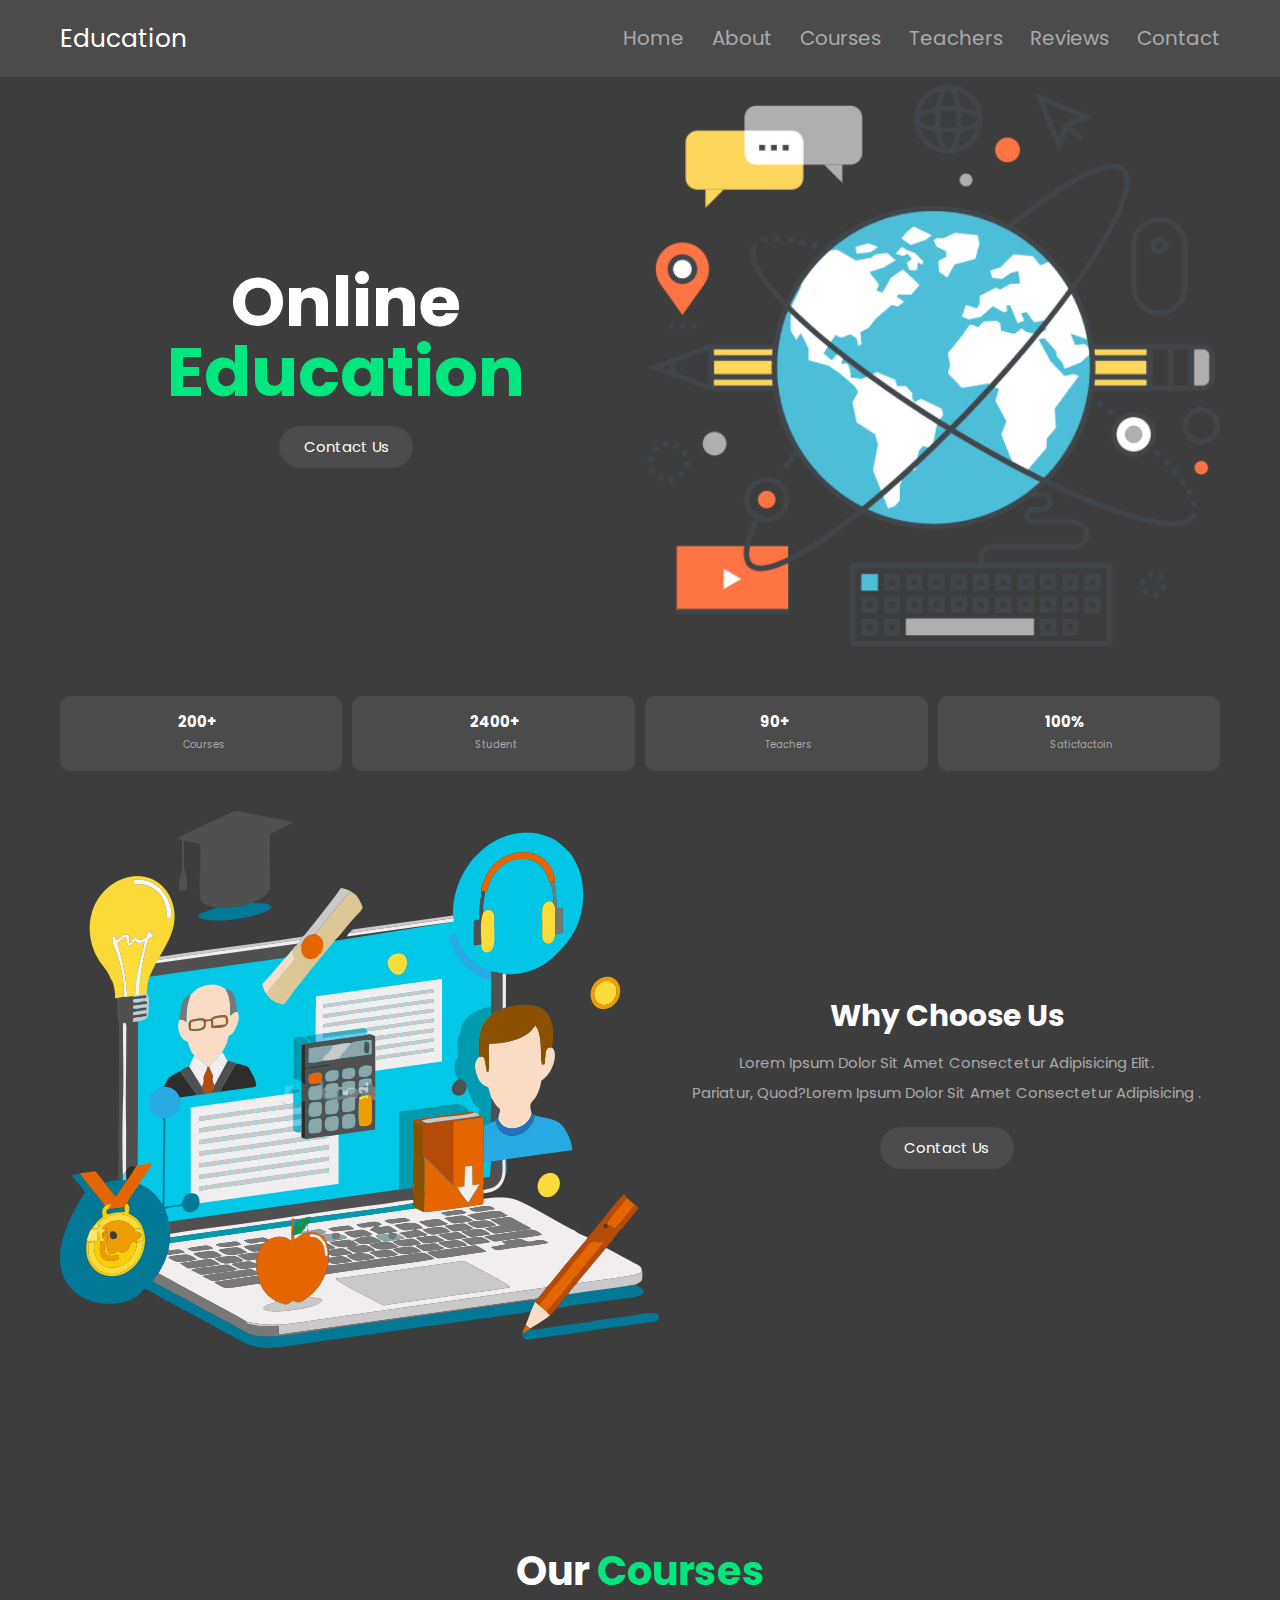
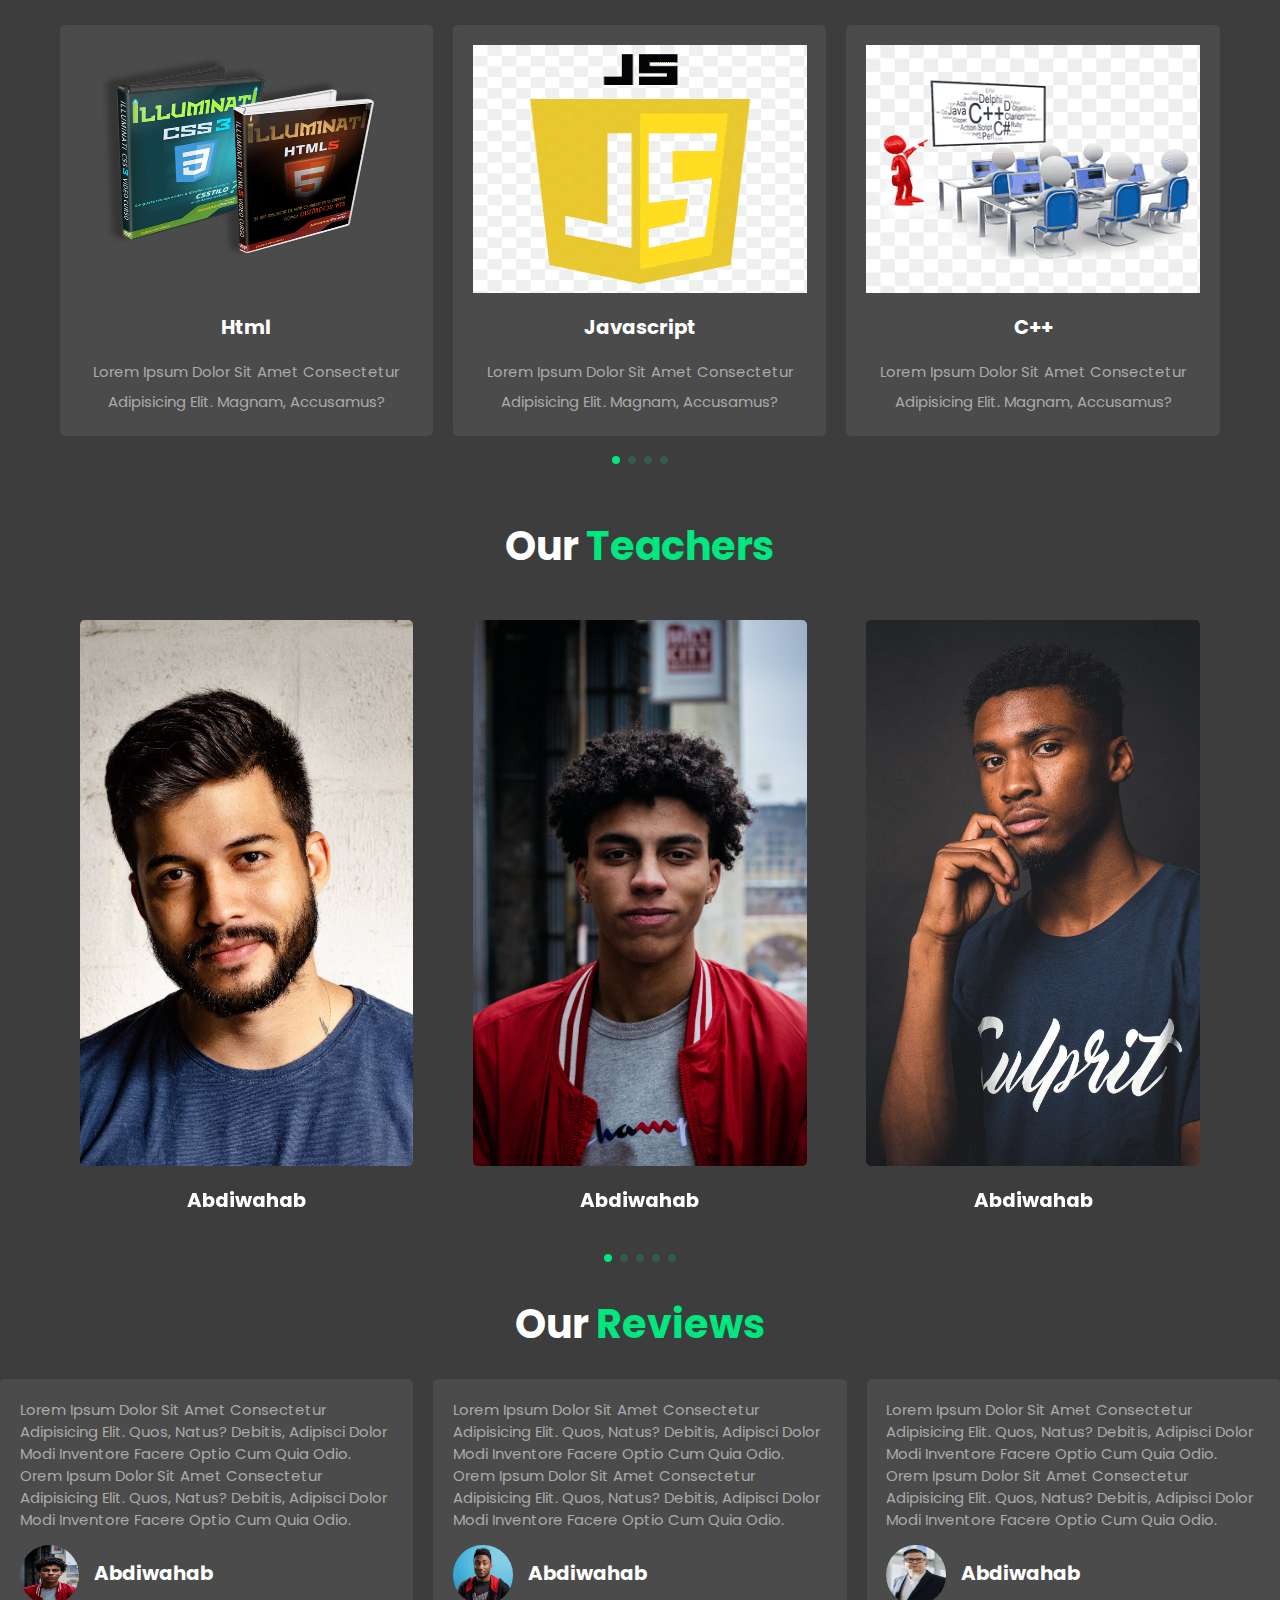
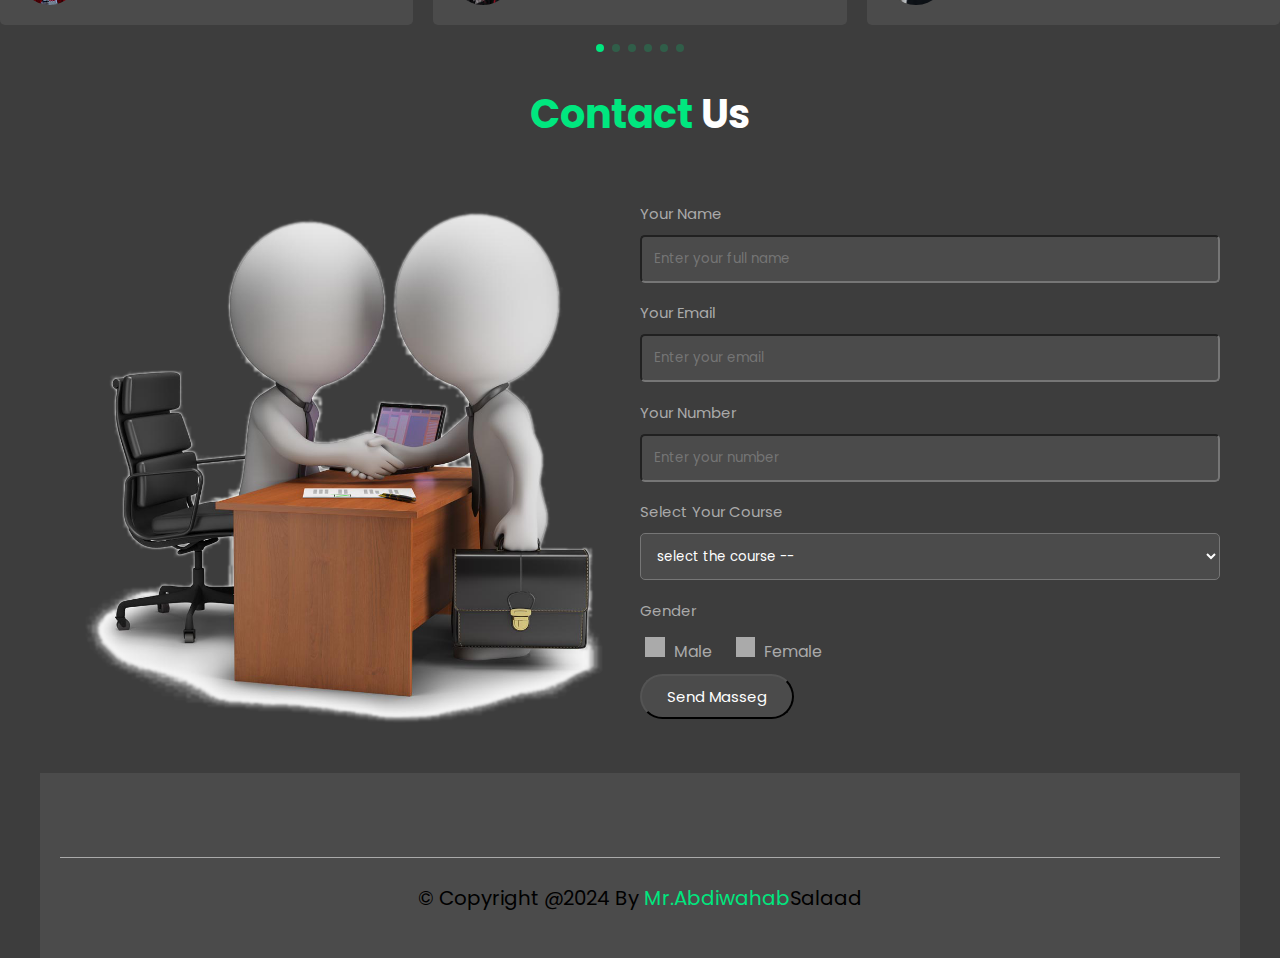
<file: index.html>
<!DOCTYPE html>
<html lang="en">
<head>
    <meta charset="UTF-8">
    <meta name="viewport" content="width=device-width, initial-scale=1.0">
    <!-- swipper css -->
    <link rel="stylesheet"href="https://cdn.jsdelivr.net/npm/swiper@11/swiper-bundle.min.css"
/>
    <!-- lin font font-awesome -->
    <link rel="stylesheet" href="https://cdnjs.cloudflare.com/ajax/libs/font-awesome/6.5.1/css/all.min.css" integrity="sha512-DTOQO9RWCH3ppGqcWaEA1BIZOC6xxalwEsw9c2QQeAIftl+Vegovlnee1c9QX4TctnWMn13TZye+giMm8e2LwA==" 
    crossorigin="anonymous" referrerpolicy="no-referrer" />
    <!-- link of css -->
    <link rel="stylesheet" href="style.css">
    <title>education</title>
</head>
<body>
    <!-- header start -->
    <header class="header">
        <section class="navbar">
            <a href="#home" class="logo">education</a>
            <nav class="links">
                <a href="#home">home</a>
                <a href="#about">about</a>
                <a href="#courses">courses</a>
                <a href="#teachers">teachers</a>
                <a href="#reviews">reviews</a>
                <a href="#contacts">contact</a>
            </nav>
            <div id="menu-btn" class="fa fa-bars"></div>
        </section>

    </header>
        <!-- header section end -->

        <!-- home section start -->
<section class="home" id="home">
    <div class="row">
        <div class="content">
            <h3>online <span>education</span></h3>
            <a href="#contact" class="btn">contact us</a>
        </div>
        <div class="image">
            <img src="pngegg.png" alt="">
        </div>
    </div>
   
</section>
<!-- couter section start -->

<section class="couter">
<div class="container">
    <div class="box">
        <i class="fas fa-graduation-cap"></i>
        <div class="content">
            <h3>200+</h3>
            <p>courses</p>
        </div>
    </div>

    <div class="box">
        <i class="fas fa-user-graduate"></i>
        <div class="content">
            <h3>2400+</h3>
            <p>student</p>
        </div>
    </div>

    <div class="box">
        <i class="fas fa-chalkboard-user"></i>
        <div class="content">
            <h3>90+</h3>
            <p>teachers</p>
        </div>
    </div>

    <div class="box">
        <i class="fas fa-face-smile"></i>
        <div class="content">
            <h3>100%</h3>
            <p>saticfactoin</p>
        </div>
    </div>
</div>

</section>
<!-- couter section end -->
 <!-- home section send-->



   <!-- about section start -->
   <section class="about" id="about">
    <div class="row">
        <div class="image">
            <img src="about.png" alt="">
        </div>
        <div class="content">
            <h3>why choose us</h3>
            <p>Lorem ipsum dolor sit amet consectetur adipisicing elit.<BR> 
                Pariatur, quod?Lorem ipsum dolor sit amet consectetur adipisicing .</p>
                <a href="#contact" class="btn">contact us</a>
    
        </div>
    </div>
 
</section>
     <!-- about section start-->

     <!-- courses section start -->
     <section class="courses" id="courses">
        <h1 class="heading">Our<span> Courses</span></h1>

        <div class="swiper course-slider">
            <div class="swiper-wrapper">
                <div class="swiper-slide slide">
                    <img src="html.png" alt="">
                    <h3>html</h3>
                    <p>Lorem ipsum dolor sit amet consectetur adipisicing elit. Magnam, accusamus?</p>
                </div>
          

            
                <div class="swiper-slide slide">
                    <img src="js.png" alt="">
                    <h3>javascript</h3>
                    <p>Lorem ipsum dolor sit amet consectetur adipisicing elit. Magnam, accusamus?</p>
                </div>
        
                <div class="swiper-slide slide">
                    <img src="c++.png" alt="">
                    <h3>c++</h3>
                    <p>Lorem ipsum dolor sit amet consectetur adipisicing elit. Magnam, accusamus?</p>
                </div>
        

                <div class="swiper-slide slide">
                    <img src="graphic.png" alt="">
                    <h3>graphic design</h3>
                    <p>Lorem ipsum dolor sit amet consectetur adipisicing elit. Magnam, accusamus?</p>
                </div>
            

       
        </div>
        <div class="swiper-pagination"></div>
    </div>
</section>
       <!-- courses section end -->


       <!-- teachers section start -->

       <section class="teachers" id="teachers">
      <h1 class="heading">our<span> Teachers</span></h1>

      <div class="swiper teachers-sliders">
        <div class="swiper-wrapper">
            <div class="swiper-slide slider">
                <img src="re 1.jpg" alt="">
                <div class="shere">
                    <a href="#" class="fab fa-facebook-f"></a>
                    <a href="#" class="fab fa-instagram"></a>
                    <a href="#" class="fab fa-twitter"></a>
                </div>
                <h3>abdiwahab</h3>
            </div>

            <div class="swiper-slide slider">
                <img src="techer 2.jpg" alt="">
                <div class="shere">
                    <a href="#" class="fab fa-facebook-f"></a>
                    <a href="#" class="fab fa-instagram"></a>
                    <a href="#" class="fab fa-twitter"></a>
                 
                </div>
                <h3>abdiwahab</h3>
            </div>

            <div class="swiper-slide slider">
                <img src="re 4.jpg" alt="">
                <div class="shere">
                    <a href="#" class="fab fa-facebook-f"></a>
                    <a href="#" class="fab fa-instagram"></a>
                    <a href="#" class="fab fa-twitter"></a>
                </div>
                <h3>abdiwahab</h3>
            </div>

            <div class="swiper-slide slider">
                <img src="re 3.jpg" alt="">
                <div class="shere">
                    <a href="#" class="fab fa-facebook-f"></a>
                    <a href="#" class="fab fa-instagram"></a>
                    <a href="#" class="fab fa-twitter"></a>
                  
                </div>
                <h3>abdiwahab</h3>
            </div>

            <div class="swiper-slide slider">
                <img src="re 5.jpg" alt="">
                <div class="shere">
                    <a href="#" class="fab fa-facebook-f"></a>
                    <a href="#" class="fab fa-instagram"></a>
                    <a href="#" class="fab fa-twitter"></a>
                </div>
                <h3>abdiwahab</h3>
            </div>
        </div>
        <div class="swiper-pagination"></div>
      </div>

       </section>
              <!-- teachers section end-->


              <!-- reviews section star -->

              <div class="reviews" id="reviews">
                <h1 class="heading">Our<span> Reviews</span></h1>
                <div class=" swiper reviews-slide">
                    <div class="swiper-wrapper">
                        <div class="swiper-slide slide">
                            <p>Lorem ipsum dolor sit amet consectetur adipisicing elit. Quos, 
                                natus? Debitis, adipisci dolor modi inventore facere optio cum quia odio.
                                orem ipsum dolor sit amet consectetur adipisicing elit. Quos, 
                                natus? Debitis, adipisci dolor modi inventore facere optio cum quia odio.
                            </p>
                            <div class="user">
                                <img src="/techer 2.jpg" alt="">
                                <div class="user-info">
                                    <h3>abdiwahab</h3>
                                    <div class="stars">
                                        <i class="fas fa-star"></i>
                                        <i class="fas fa-star"></i>
                                        <i class="fas fa-star"></i>
                                        <i class="fas fa-star"></i>
                                        <i class="fas fa-star-half-alt"></i>
                                    </div>
                                </div>
                            </div>
                        </div>

                        <div class="swiper-slide slide">
                            <p>Lorem ipsum dolor sit amet consectetur adipisicing elit. Quos, 
                                natus? Debitis, adipisci dolor modi inventore facere optio cum quia odio.
                                orem ipsum dolor sit amet consectetur adipisicing elit. Quos, 
                                natus? Debitis, adipisci dolor modi inventore facere optio cum quia odio.
                            </p>
                            <div class="user">
                                <img src="re 6.jpeg" alt="">
                                <div class="user-info">
                                    <h3>abdiwahab</h3>
                                    <div class="stars">
                                        <i class="fas fa-star"></i>
                                        <i class="fas fa-star"></i>
                                        <i class="fas fa-star"></i>
                                        <i class="fas fa-star"></i>
                                        <i class="fas fa-star-half-alt"></i>
                                    </div>
                                </div>
                            </div>
                        </div>

                        <div class="swiper-slide slide">
                            <p>Lorem ipsum dolor sit amet consectetur adipisicing elit. Quos, 
                                natus? Debitis, adipisci dolor modi inventore facere optio cum quia odio.
                                orem ipsum dolor sit amet consectetur adipisicing elit. Quos, 
                                natus? Debitis, adipisci dolor modi inventore facere optio cum quia odio.
                            </p>
                            <div class="user">
                                <img src="techer 3.jpg" alt="">
                                <div class="user-info">
                                    <h3>abdiwahab</h3>
                                    <div class="stars">
                                        <i class="fas fa-star"></i>
                                        <i class="fas fa-star"></i>
                                        <i class="fas fa-star"></i>
                                        <i class="fas fa-star"></i>
                                        <i class="fas fa-star-half-alt"></i>
                                    </div>
                                </div>
                            </div>
                        </div>

                        <div class="swiper-slide slide">
                            <p>Lorem ipsum dolor sit amet consectetur adipisicing elit. Quos, 
                                natus? Debitis, adipisci dolor modi inventore facere optio cum quia odio.
                                orem ipsum dolor sit amet consectetur adipisicing elit. Quos, 
                                natus? Debitis, adipisci dolor modi inventore facere optio cum quia odio.
                            </p>
                            <div class="user">
                                <img src="techer 1.jpg" alt="">
                                <div class="user-info">
                                    <h3>abdiwahab</h3>
                                    <div class="stars">
                                        <i class="fas fa-star"></i>
                                        <i class="fas fa-star"></i>
                                        <i class="fas fa-star"></i>
                                        <i class="fas fa-star"></i>
                                        <i class="fas fa-star-half-alt"></i>
                                    </div>
                                </div>
                            </div>
                        </div>

                        <div class="swiper-slide slide">
                            <p>Lorem ipsum dolor sit amet consectetur adipisicing elit. Quos, 
                                natus? Debitis, adipisci dolor modi inventore facere optio cum quia odio.
                                orem ipsum dolor sit amet consectetur adipisicing elit. Quos, 
                                natus? Debitis, adipisci dolor modi inventore facere optio cum quia odio.
                            </p>
                            <div class="user">
                                <img src="re 3.jpg" alt="">
                                <div class="user-info">
                                    <h3>abdiwahab</h3>
                                    <div class="stars">
                                        <i class="fas fa-star"></i>
                                        <i class="fas fa-star"></i>
                                        <i class="fas fa-star"></i>
                                        <i class="fas fa-star"></i>
                                        <i class="fas fa-star-half-alt"></i>
                                    </div>
                                </div>
                            </div>
                        </div>

                        <div class="swiper-slide slide">
                            <p>Lorem ipsum dolor sit amet consectetur adipisicing elit. Quos, 
                                natus? Debitis, adipisci dolor modi inventore facere optio cum quia odio.
                                orem ipsum dolor sit amet consectetur adipisicing elit. Quos, 
                                natus? Debitis, adipisci dolor modi inventore facere optio cum quia odio.
                            </p>
                            <div class="user">
                                <img src="re 4.jpg" alt="">
                                <div class="user-info">
                                    <h3>abdiwahab</h3>
                                    <div class="stars">
                                        <i class="fas fa-star"></i>
                                        <i class="fas fa-star"></i>
                                        <i class="fas fa-star"></i>
                                        <i class="fas fa-star"></i>
                                        <i class="fas fa-star-half-alt"></i>
                                    </div>
                                </div>
                            </div>
                        </div>
                    </div>
                    <div class="swiper-pagination"></div>
                </div>
              </div>


                <!-- reviews section star-->

                <!-- contact section start -->
                <section class="contacts" id="contacts">
                    <h1 class="heading"><span>Contact</span> us</h1>

                    <div class="row">
                       <div class="image">
                        <img src="pngegg (2).png" alt="">
                    </div> 
                  
                    <form action="" method="post">
                        <span>your name</span>
                        <input class="box" type="text " placeholder="Enter your full name" required 
                        maxlength="50" name="name">
                        <span>your email</span>
                        <input class="box" type="email " placeholder="Enter your email" required 
                        maxlength="50" email="email">
                        <span>your number</span>
                        <input class="box" type="number " placeholder="Enter your number" required 
                        maxlength="999999999" min="(0)" name="number" onkeypress="if(this.value
                        .length == 10) return false">
                        <span>select your course</span>
                        <select name="courses" class="box" required>
                            <option value="" disabled selected>select the course --</option>
                            <option value="html">HTML</option>
                            <option value="javascript">javascript</option>
                            <option value="c++">c++</option>
                            <option value="graphic">graphic design</option>
                        </select>
                        <span>gender</span>
                        <div class="radio">
                            <input type="radio" name="gender" id="male" value="male">
                            <label for="male">male</label>
                            <input type="radio" name="gender" id="female" value="female">
                            <label for="female">female</label>
                        </div>
                        <input class="btn" type="submit" name="send" value="send masseg">
                    </form>
                </div>
                </section>

                <!-- contact section start -->


                <!-- section footer start -->
                <footer>
                    <section class="footer">
                        <div class="shere">
                            <a href="#" class="fab fa-facebook-f"></a>
                            <a href="#" class="fab fa-instagram"></a>
                            <a href="#" class="fab fa-twitter"></a>
                            <a href="#" class="fab fa-whatsapp"></a>
                        </div>
                        <div class="copy">&copy; copyright @2024 by <span>mr.Abdiwahab</span>Salaad</div>
                    </section>
                </footer>






















<!-- swipper js -->

<script src="https://cdn.jsdelivr.net/npm/swiper@11/swiper-bundle.min.js"></script>

<!-- link of js -->
    <script src="style.js"></script>
</body>
</html>
</file>
<file: style.css>
@import url('https://fonts.googleapis.com/css2?family=Poppins:ital,wght@0,300;0,400;0,500;1,700&display=swap');
:root{
    --green:#00e77f;
    --white:#fff;
    --light-white:#aaa;
    --black:#3d3d3d;
    --light-black:#4b4b4b;
}

*{
    margin: 0;  padding: 0;
    box-sizing: border-box;
    list-style: none;
    text-decoration: none;
    font-family: 'Poppins', sans-serif;
    text-transform: capitalize;transition: .2s linear;
}
html{
    font-size: 62%;
    overflow-x:hidden ;
    scroll-behavior: smooth;
    scroll-padding-top: 8rem;
}
::-webkit-scrollbar{
    height: .5rem;
     width: 1rem;
}
::-webkit-scrollbar-track{
    background-color: transparent;
}
::-webkit-scrollbar-thumb{
    background-color: var(--green);
    border-radius: 5rem;
}

::selection{
    background-color: var(--white);
    color: var(--black);
}
body{
    background-color: var(--black);
}
.btn{
    display: inline-block;
    margin-top: 1rem;
    border-radius: 5rem;
    background-color: var(--light-black);
    color: var(--white);
    font-size: 1.5rem;
    padding: 1rem 2.5rem;
}
.btn:hover{
    background-color: var(--light-white);
    color: var(--white);
}

.heading{
    margin-bottom: 2.5rem;
    color: var(--white);
    text-align: center;
    font-size: 4rem;
    text-transform: capitalize;
}
.heading span{
    color: var(--green);
    text-transform: capitalize;
}

section{
    max-width: 1200px;
    margin: 0 auto;
    padding: 2rem;
}

/* header section start */

.header{
    position: fixed;
    top: 0; left: 0; right:0;
    z-index: 1000;
    background-color: var(--light-black);
}
.header .navbar{
    position: relative;
    display: flex;
    align-items: center;
    justify-content: space-between;
}
.header .navbar .logo{
    font-size: 2.5rem;
    color: var(--white);
}
.header .navbar .links a{
    margin-left: 2.5rem;
    color: var(--light-white);
    font-size: 2rem;
}
.header .navbar .links a:hover{
    color: var(--green);
}

#menu-btn{
    cursor: pointer;
    color: var(--white);
    font-size: 2.5rem;
    display: none;
   
}

/* header section end */

/* 
home section start */

.home{
    margin-top: 6rem;

}
.home .row{
    display: flex;
    align-items: center;
    flex-wrap: wrap-reverse;
    gap: 1.5rem;
}
.home .row .content{
    flex:1 1 40rem;
    text-align: center;
}
.home .row .image{
    flex:1 1 40rem;
}
.home .row .image img{
    width: 100%;
}
.home .row .content h3{
    margin-bottom: 1rem;
    font-size: 7rem;
    color: var(--white);
    line-height: 1;
}
.home .row .content h3 span{
    color: var(--green);
}

/* home section end */

/* couter section start */

.couter .container{
    display: grid;
    grid-template-columns: repeat(auto-fit,minmax(20rem,1fr));
    gap: 1rem;
    align-items: start;
}
.couter .container .box{
    background-color: var(--light-black);
    border-radius: 1rem;
    padding: 1.5rem;
    display: flex;
    align-items: center;
    justify-content: center;
}
.couter .container .box i{
color: var(--green);
font-size: 5rem;
margin-right: .5rem;
}
.couter .container .box h3{
    font-size: 1.5rem;
    color: var(--white);
}
.couter .container .box p{
    font-size: 1rem;
    color: var(--light-white);
    margin: .5rem;
}
/* couter section end */

/* about section start */

.about .row{
    margin-bottom: 15rem;
    display: flex;
    align-items: center;
    flex-wrap: wrap;
    gap: 1.5rem;
}
.about .row image{
    flex: 1 1 40rem;
}
.about .row image img{
    width: 100%;
}
.about .row .content{
    text-align: center;
    flex: 1 1 40rem;
}
.about .row .content h3{
  
    font-size: 3rem;
    color: var(--white);
}
.about .row .content p{
    font-size: 1.5rem;
    padding: 1rem 0;
    line-height: 2;
    color: var(--light-white);
}
/* couter section end */

/* courses section start */

.courses .slide{
    background-color: var(--light-black);
    border-radius: .5rem;
    text-align: center;
    margin-bottom: 4rem;
    padding: 2rem;
}

.courses .slide img{
    height: 25rem;
    width: 100%;
}

.courses .slide h3{
    margin: 1.5rem 0;
    font-size: 2rem;
    color: var(--white);
}
.courses .slide p{
    line-height: 2;
    font-size: 1.5rem;
    color: var(--light-white);
}

.swiper-pagination-bullet{
    background-color: var(--green);
}
.swiper-pagination-bullet-active{
    background-color:var(--green);
}

/* courses section end */



.teachers .slider{
    width: 50%;
    padding: 2rem;
    position: relative;
    overflow: hidden;
    margin-bottom: 4rem;
    text-align: center;
}
.teachers .slider img{
    height: 55rem;
    width: 100%;
    object-fit: cover;
    border-radius: .5rem;
}
.teachers .slider h3{
    margin-top: 1.5rem;
    font-size: 2rem;
    color: var(--white);
    text-align: center;
   
  
}
.teachers .slider .shere{
    position: absolute;
    top: 1rem; left: -5rem;
    font-size: 2rem;
    text-align: center;
}
.teachers .slider:hover .shere{
    left: 3rem;
}
.teachers .slider .shere a{
    display: block;
    margin-top: 1rem;
    height: 4.5rem;
    width: 4.5rem;
    line-height: 4.5rem;
    border-radius: .5rem;
    background-color: var(--white);
    color: var(--black);

}
.teachers .slider .shere a:hover{
    background-color: var(--green);
    color: var(--white);
}

/* reviews sytle section start */

.reviews-slide .slide{
   
    border-radius: .5rem;
    background-color: var(--light-black);
    padding: 2rem;
    margin-bottom: 4rem;

}
.reviews-slide .slide p{
    font-size: 1.5rem;
    color: var(--light-white);
}
.reviews-slide .slide .user{
    display: flex;
    align-items: center;
    gap: 1.5rem;
    margin-top: 1.5rem;
}
.reviews-slide .slide .user img{
    height: 6rem;
    width: 6rem;
    border-radius: 50%;
   
}
.reviews-slide .slide .user h3{
    font-size: 2rem;
    color: var(--white);
    margin-bottom: .4rem;
}
.reviews-slide .slide .user .stars i{
    font-size: 1.5rem;
    color: var(--green);
}

/* reviews sytle section end */


/* contact sytle section start */

.contacts .row{
    display: flex;
    align-items: center;
    flex-wrap: wrap;
}
.contacts .row .image{
    flex: 1 1 40rem;
}
.contacts .row .image img{
    width: 100%;
}
.contacts .row form .box{
    width: 100%;
    padding: 1.2rem;
    margin-top: 1rem;
    margin-bottom: 2rem;
    border-radius: .5rem;
    text-transform: none;
    background-color: var(--light-black);
    color: var(--white);
}
.contacts .row form{
    flex:1 1 40rem;
}

.contacts .row form span{
    font-size: 1.5rem;
    color: var(--light-white);
}

.contacts .row form .radio{
    font-size: 1.5rem;
    color: var(--light-white);
    margin-left: .5rem;
    margin-top: 1.5rem;

}
.contacts .row form .radio label{
    font-size: 1.6rem;
    color: var(--light-white);
    margin-left: .5rem;
    margin-bottom: 1rem;
    cursor: pointer;
}

.contacts .row form .radio #female{
    margin-left: 2rem;
}
.contacts .row form .radio input{
    appearance: none;
    background-color: var(--light-white);
    height: 2rem;
    width: 2rem;
    cursor: pointer;
}

.contacts .row form .radio input:checked{
    background-color: var(--green);
    border-radius: 5rem;
}

.contacts .row form .radio #male:checked~label[for="male"]{
    color: #00e77f;
}
.contacts .row form .radio #female:checked~label[for="female"]{
    color: #00e77f;
}
/* contact sytle section end */


/* footer stle start */
.footer{
    background-color: var(--light-black);
    text-align: center;
}
.footer .shere a{
    margin: .3rem;
    height: 4.5rem;
    width: 4.5rem;
    line-height:4.5rem;
    border-radius: 50%;
    font-size: 2rem;
    text-align: center;
    color: var(--white);
    background-color: var(--black);
}
.footer .shere a:hover{
    background-color: var(--green);
}

.footer .copy{
    font-size: 2rem;
    margin-top: 2rem;
    padding-top: 2.5rem;
    padding-bottom: 2.5rem;
    border-top:.1rem solid var(--light-white) ;
}
.footer .copy span{
    color: var(--green);
}

/* footer stle start */











/* media */

@media (max-width:991px){
    html{
        font-size: 55%;
    }
}

@media (max-width:768px){
    #menu-btn{
        display: inline-block;
    }
    #menu-btn .fa-times {
        transform: rotate(180deg);
    }

        .header .navbar .links{
            position: absolute;
            top: 99%; left: 0; right: 0;
            border-top:.1rem solid var(--light-white); 
            border-bottom:.1rem solid var(--light-white);
            background-color: var(--light-black);
            clip-path: polygon(0 0,100% 0,100% 0, 0 0 );
           }
           .header .navbar .active{
            clip-path: polygon(0 0,100% 0,100% 100%,0 100%);
           }
           .header .navbar .links a{
            display: block;
            padding: 2rem;
           }  
           
           .home .row .content h3{
            font-size: 5rem;
           }
    }



@media (max-width:250){
    html{
        font-size: 43%;
    }
    .home .row .content h3{
        font-size: 3rem;
       }
       .heading{
        font-size: 2rem;
       }
}
</file>
